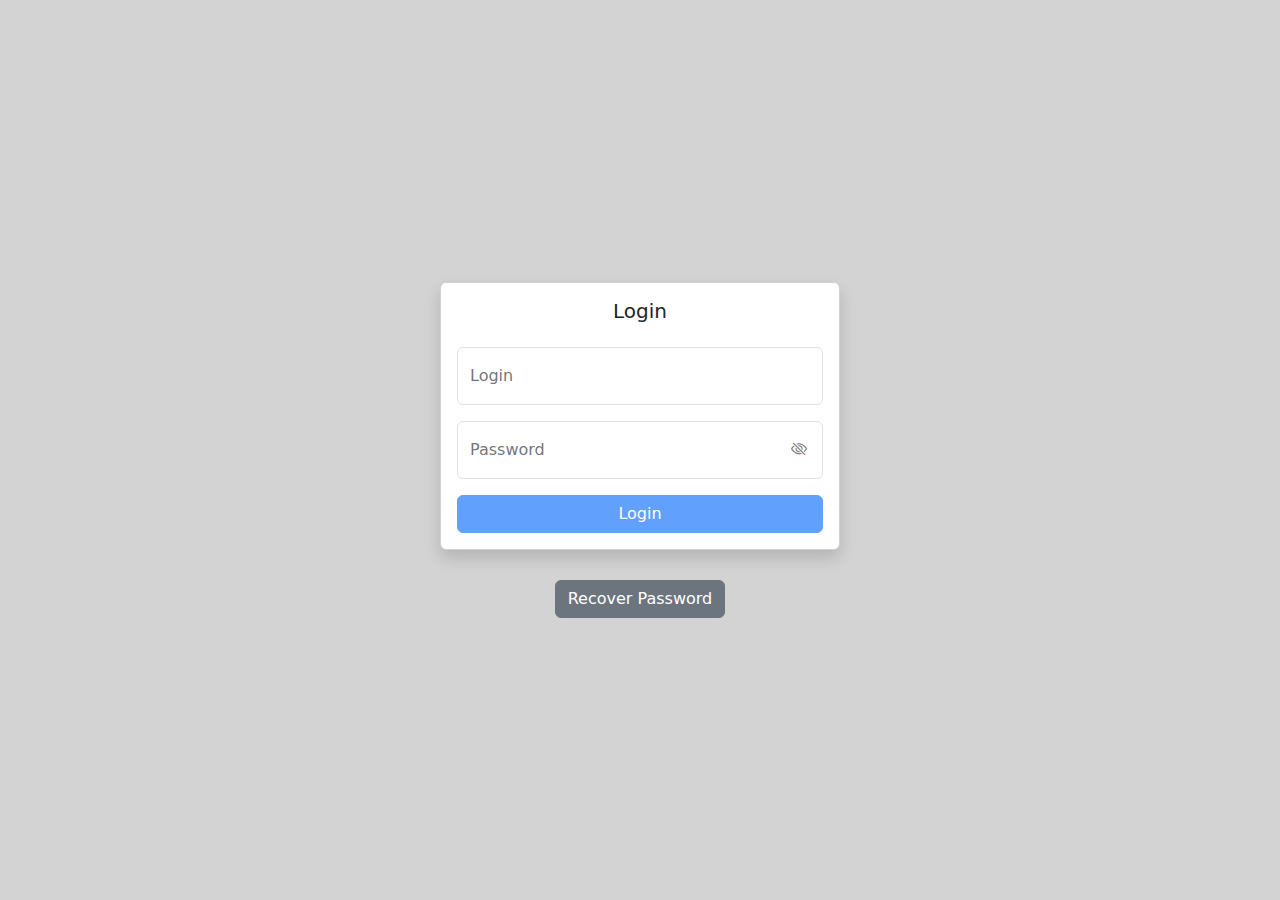
<file: index.html>
<!DOCTYPE html>
<html lang="en">
<head>
    <meta charset="UTF-8">
    <meta name="viewport" content="width=device-width, initial-scale=1.0">
    <title>loading...</title>
    <link rel="icon" type="image/x-icon" href="./static/img/logo.ico">
    <script src="./static/lib/jquery-3.7.1.min.js"></script>
</head>
<body>
    <script type="module">
        import { apiReq, getCookie } from "./static/js/api.js";

        //set initial theme
        document.documentElement.setAttribute('data-bs-theme', window.matchMedia('(prefers-color-scheme: dark)').matches ? 'dark' : 'light');

        //checks current user's authentication status and sends to the appropriate page 
        async function checkAuthStatus() {
            try{
                const user = getCookie("user");
                const token = getCookie("token");

                if (!user || !token) throw new Error("Missing user or token cookie");

                const response = await apiReq({'q':'user','c':'get','user':user,'token':token});
                //console.log(response);

                if(response.root){
                    window.location.replace("./admin.html");
                }else{
                    window.location.replace("./user.html");
                }
            }catch(error){
                window.location.replace("./login.html");
            }
        }

        document.addEventListener("DOMContentLoaded", async() =>{
            await checkAuthStatus();
        });
    </script>
</body>
</html>
</file>
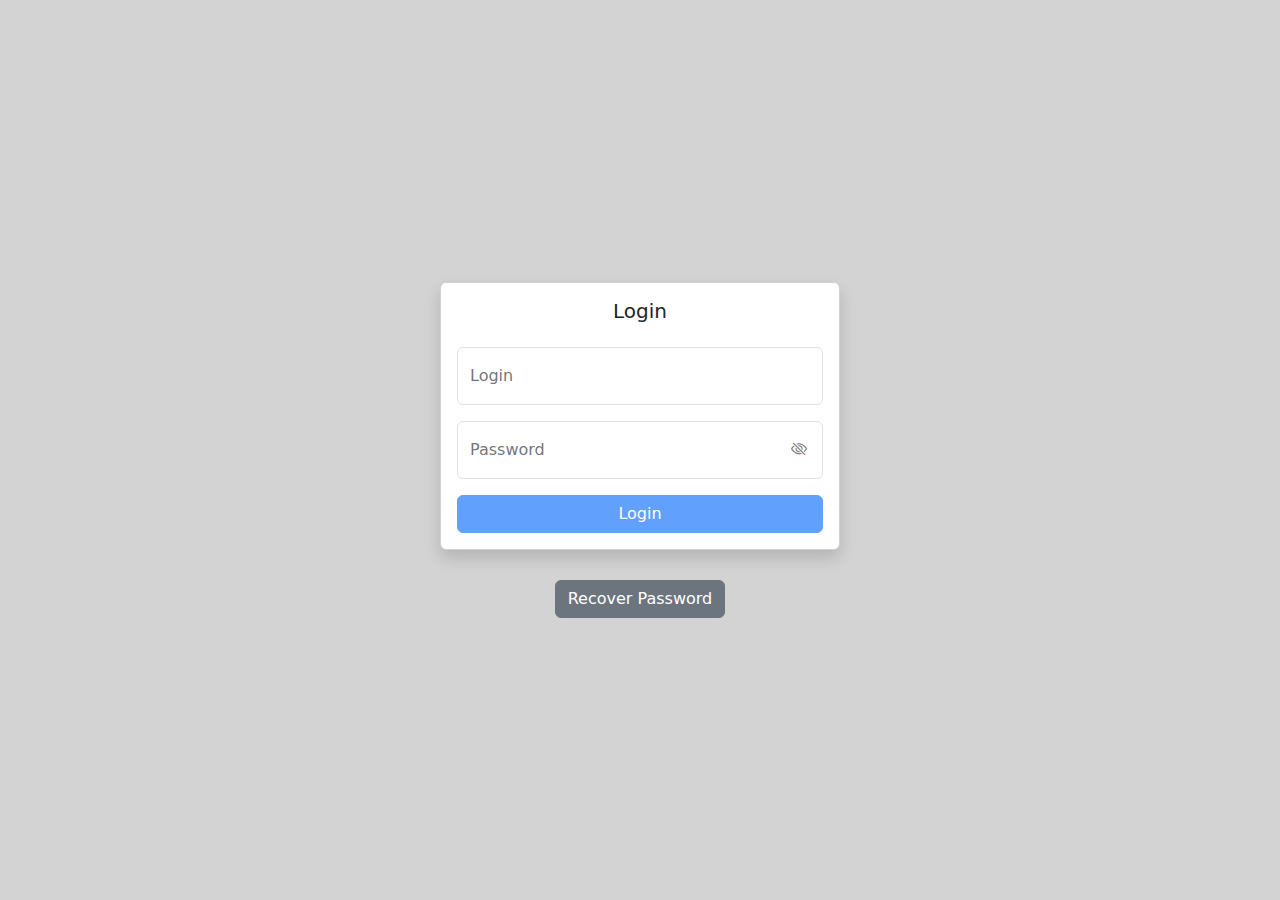
<file: admin.html>
<!DOCTYPE html>
<html lang="en">
<head>
    <meta charset="UTF-8">
    <meta name="viewport" content="width=device-width, initial-scale=1.0">
    <title>Admin View</title>
    <link rel="icon" type="image/x-icon" href="./static/img/logo.ico">

    <link href="./static/lib/bootstrap.min.css" rel="stylesheet">
    <link href="./static/lib/bootstrap-icons.min.css" rel="stylesheet">
    <link href="./static/lib/datatables.min.css" rel="stylesheet">

    <script src="./static/lib/bootstrap.bundle.min.js"></script>
    <script src="./static/lib/jquery-3.7.1.min.js"></script>
    <script src="./static/lib/datatables.min.js"></script>

    <script type="module" src="./static/js/admin.js?ts=1756729503"></script>

    <link rel="stylesheet" href="./static/css/style.css">
</head>
<body>
    <nav class="sticky-top">
        <ul class="nav nav-tabs align-items-center">
            <li class="nav-item">
                <span class="nav-link disabled">
                    <img src="./static/img/logo.ico" alt="Logo" height="19">
                </span>
            </li>

            <li class="nav-item">
                <a href="#" class="nav-link active" id="mainViewLink">User Info</a>
            </li>
            <li class="nav-item">
                <a href="#" class="nav-link" id="usersViewLink">Users Management</a>
            </li>
            <li class="nav-item">
                <a href="#" class="nav-link" id="settingsViewLink">Edit User Info</a>
            </li>

            <li class="nav-item ms-auto">
                <button class="btn btn-outline-primary dropdown-toggle" type="button" id="themeDropdown" data-bs-toggle="dropdown" aria-expanded="false">Theme</button>
                <ul class="dropdown-menu" aria-labelledby="themeDropdown">
                    <li><a class="dropdown-item" href="#" data-theme="light">Light</a></li>
                    <li><a class="dropdown-item" href="#" data-theme="dark">Dark</a></li>
                    <li><a class="dropdown-item" href="#" data-theme="auto">Auto</a></li>
                </ul>
                <button class="btn btn-outline-secondary" style="margin-right: 1rem;">Help</button>
                <button class="btn btn-outline-danger" style="margin-right: 1rem;" id="btnLogout">Logout</button>
            </li>
        </ul>
    </nav>
    <div>
        <div class="active show" id="mainViewPage">

            <div id="infoLoader" class="loader2" style="display: none;"></div>
            <div class="d-flex justify-content-center align-items-center mt-5" style="height: 30rem;">
                <div class="card" style="width: 24rem; transform: scale(1.2); transform-origin: top center">
                    <div class="card-body text-center">
                        <h5 class="card-title">Account Information</h5>
                        <p class="card-text">Here are the details of your account.</p>
                    </div>
                    <ul class="list-group list-group-flush">
                        <li class="list-group-item">
                            <strong>Login:</strong> <span id="currentUserLogin"></span>
                        </li>
                        <li class="list-group-item">
                            <strong>Email:</strong> <span id="currentUserEmail"></span>
                        </li>
                        <li class="list-group-item">
                            <strong>Role:</strong> <span id="currentUserRole"></span>
                        </li>
                        <li class="list-group-item">
                            <strong>Authority:</strong> <span style="color: red;">root</span>
                        </li>
                    </ul>
                </div>
            </div>

        </div>

        <div class="d-none" id="usersViewPage" style="padding: 0.5%">
            <div class="d-flex justify-content-left mb-4 gap-4">
                <button class="btn btn-outline-primary" style="width: 200px;" id="addNewUserLink">Add User</button>
                <button class="btn btn-outline-secondary" style="width: 200px;" id="reloadUserList">Reload List</button>
            </div>
            <table id="userTable" class="table table-hover display compact">
                <thead>
                <tr>
                    <th>login</th>
                    <th>email</th>
                    <th>user role</th>
                    <th>root status</th>
                    <th>comment</th>
                    <th>Actions</th>
                </tr>
                </thead>
            </table>
        </div>

        <div class="d-none d-flex justify-content-center align-items-start gap-4 mt-5" id="settingsViewPage">

            <div class="d-flex justify-content-center align-items-center mt-5">
                <div class="card" style="width: 24rem;">
                    <div class="card-body">
                        <h5 class="card-title text-center">Update Email</h5>

                        <div class="form-floating mb-3">
                            <input id="inputEmailEmail" type="email" class="form-control" placeholder="new@example.com">
                            <label for="inputEmailEmail">New Email</label>
                        </div>
                        <p class="text-danger small mt-1 d-none userNotif" id="errorEmailEmail"></p>
                        <p class="text-success small mt-1 d-none userNotif" id="successEmailMessage"></p>

                        <div class="d-grid">
                            <button id="btnChangeEmail" class="btn btn-primary disabled" type="submit">Update Email</button>
                        </div>
                    </div>
                </div>
            </div>

            <hr>

            <div class="d-flex justify-content-center align-items-center mt-5">
                <div class="card" style="width: 24rem;">
                    <div class="card-body">
                        <h5 class="card-title text-center">Update Password</h5>

                        <div class="form-floating mb-3 position-relative">
                            <input id="inputCurrentPassword" type="password" class="form-control toggle-password-input pe-5" placeholder="Old Password" autocomplete="new-password">
                            <label>Old Password</label>
                            <button type="button" class="btn btn-outline-secondary position-absolute top-50 end-0 translate-middle-y me-2 py-1 px-2 border-0 toggle-password-btn" tabindex="-1">
                                <i class="bi bi-eye-slash"></i>
                            </button>
                        </div>
                        <p class="text-danger small mt-1 d-none userNotif" id="errorCurrentPassword"></p>

                        <div class="form-floating mb-3 position-relative">
                            <input id="inputNewPassword" type="password" class="form-control toggle-password-input pe-5" placeholder="New Password" autocomplete="new-password">
                            <label>New Password</label>
                            <button type="button" class="btn btn-outline-secondary position-absolute top-50 end-0 translate-middle-y me-2 py-1 px-2 border-0 toggle-password-btn" tabindex="-1">
                                <i class="bi bi-eye-slash"></i>
                            </button>
                        </div>
                        <p class="text-danger small mt-1 d-none userNotif" id="errorNewPassword"></p>

                        <div class="form-floating mb-3 position-relative">
                            <input id="inputNewPasswordRepeat" type="password" class="form-control toggle-password-input pe-5" placeholder="Repeat New Password" autocomplete="new-password">
                            <label>Repeat New Password</label>
                            <button type="button" class="btn btn-outline-secondary position-absolute top-50 end-0 translate-middle-y me-2 py-1 px-2 border-0 toggle-password-btn" tabindex="-1">
                                <i class="bi bi-eye-slash"></i>
                            </button>
                        </div>
                        <p class="text-danger small mt-1 d-none userNotif" id="errorRepeatPassword"></p>
                        <p class="text-success small mt-1 d-none userNotif" id="successPassMessage"></p>


                        <div class="d-grid">
                            <button id="btnChangePassword" class="btn btn-primary disabled" type="submit">Update Password</button>
                        </div>
                    </div>
                </div>
            </div>
        </div>
    </div>

    <div class="modal fade" id="modalAddNewUser" tabindex="-1" data-bs-backdrop="static">
        <div class="modal-dialog modal-dialog-centered">
            <div class="modal-content">
                <div class="modal-header">
                    <h5 class="modal-title" id="modalAddNewUserLabel">Add New User</h5>
                    <button type="button" class="btn-close" data-bs-dismiss="modal"></button>
                </div>
                <div class="modal-body">

                    <div class="form-floating mb-3">
                        <input id="inputLoginNewUser" type="text" class="form-control" placeholder="Login">
                        <label for="inputLoginNewUser">Login</label>
                    </div>
                    <p class="text-danger small mt-1 d-none userNotif" id="errorLoginNewUser"></p>

                    <div class="form-floating mb-3">
                        <input id="inputEmailNewUser" type="email" class="form-control" placeholder="Email">
                        <label for="inputEmailNewUser">Email</label>
                    </div>
                    <p class="text-danger small mt-1 d-none userNotif" id="errorEmailNewUser"></p>

                    <div class="form-floating mb-3">
                        <select id="selectTypeNewUser" class="form-select">
                            <option value="" selected disabled>User type</option>
                            <option value="admin">Admin</option>
                            <option value="oper">Oper</option>
                            <option value="user">User</option>
                        </select>
                        <label for="selectTypeNewUser">User Type</label>
                    </div>
                    <p class="text-danger small mt-1 d-none userNotif" id="errorTypeNewUser"></p>

                    <div class="form-floating mb-3 position-relative">
                        <input id="inputPasswordNewUser" type="password" class="form-control toggle-password-input pe-5" placeholder="Password" autocomplete="new-password">
                        <label for="inputPasswordNewUser">Password</label>
                        <button type="button" class="btn btn-outline-secondary position-absolute top-50 end-0 translate-middle-y me-2 py-1 px-2 border-0 toggle-password-btn" tabindex="-1">
                            <i class="bi bi-eye-slash"></i>
                        </button>
                    </div>
                    <p class="text-danger small mt-1 d-none userNotif" id="errorPasswordNewUser"></p>

                    <div class="form-floating mb-3 position-relative">
                        <input id="inputPasswordRepeatNewUser" type="password" class="form-control toggle-password-input pe-5" placeholder="Repeat Password" autocomplete="new-password">
                        <label for="inputPasswordRepeatNewUser">Repeat Password</label>
                        <button type="button" class="btn btn-outline-secondary position-absolute top-50 end-0 translate-middle-y me-2 py-1 px-2 border-0 toggle-password-btn" tabindex="-1">
                            <i class="bi bi-eye-slash"></i>
                        </button>
                    </div>
                    <p class="text-danger small mt-1 d-none userNotif" id="errorPasswordRepeatNewUser"></p>

                    <div class="form-floating mb-3">
                        <textarea id="inputCommentNewUser" style="resize: none; height:5em;" class="form-control" placeholder="Comment" style="height: 80px;"></textarea>
                        <label for="inputCommentNewUser">Comment (Optional)</label>
                    </div>

                    <div class="form-check mb-3">
                        <input class="form-check-input" type="checkbox" value="" id="notifyUserCheckbox">
                        <label class="form-check-label" for="notifyUserCheckbox">
                            Notify User
                        </label>
                    </div>

                    <p class="text-danger small mt-1 d-none userNotif" id="errorFinalNewUser"></p>
                    <p class="text-success small mt-1 d-none userNotif" id="successAddUserMessage"></p>

                </div>
                <div class="modal-footer">
                    <button type="button" class="btn btn-secondary" data-bs-dismiss="modal">Close</button>
                    <button id="btnAddNewUser" class="btn btn-primary disabled" type="submit">Add User</button>
                </div>
            </div>
        </div>
    </div>

    <div class="modal fade" id="sessionExpiredModal" tabindex="-1" aria-hidden="true" data-bs-backdrop="static" data-bs-keyboard="false">
        <div class="modal-dialog modal-dialog-centered">
            <div class="modal-content shadow-lg">
                <div class="modal-header bg-danger text-white">
                    <h5 class="modal-title">Session Expired</h5>
                </div>
                <div class="modal-body">
                    <p>Your session has expired. Please log in again to continue.</p>
                </div>
                <div class="modal-footer">
                    <button id="btnGoLogin" class="btn btn-danger">Go to Login</button>
                </div>
            </div>
        </div>
    </div>
</body>

</html>
</file>
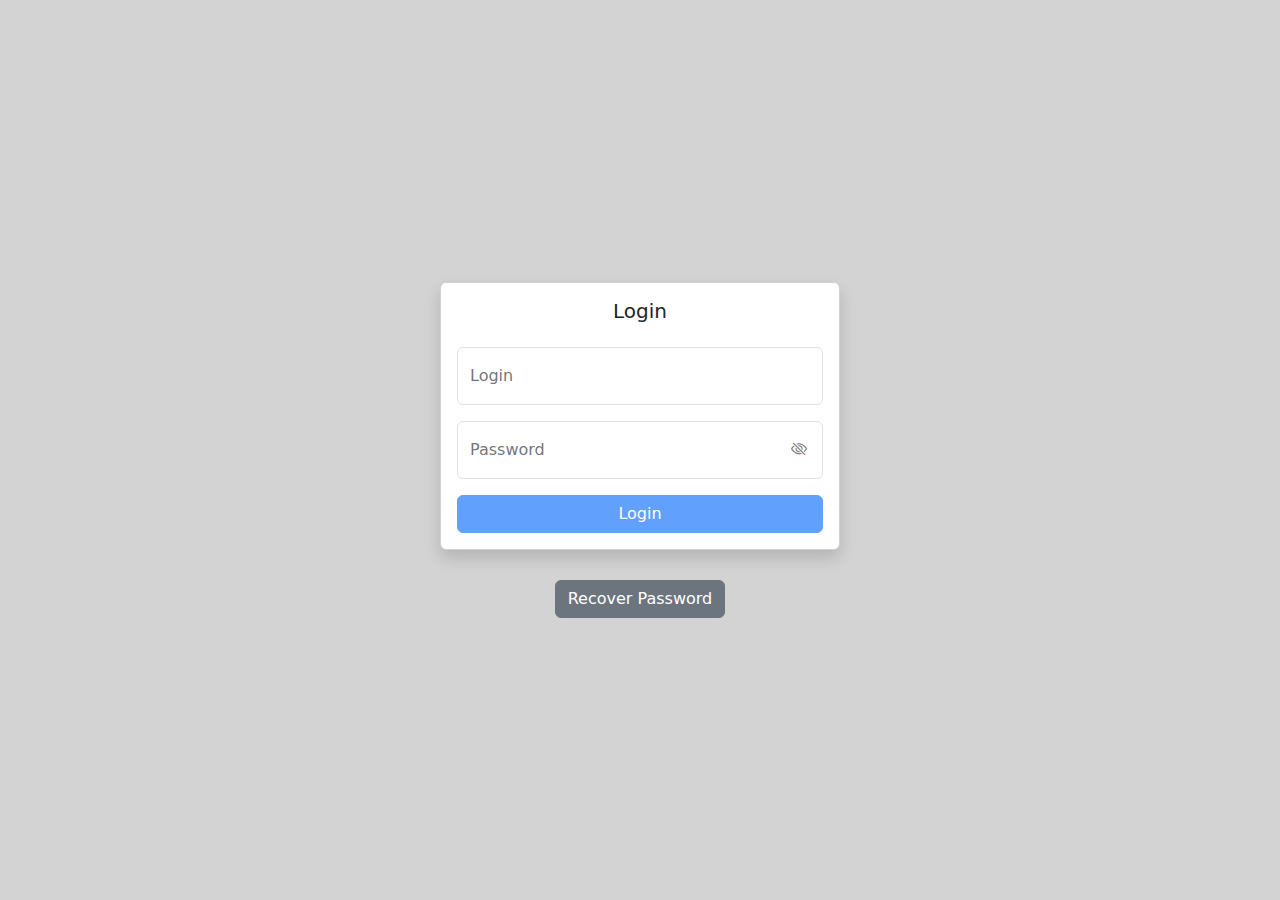
<file: login.html>
<!DOCTYPE html>
<html lang="en">
<head>
    <meta charset="UTF-8"/>
    <meta name="viewport" content="width=device-width, initial-scale=1.0"/>
    <title>Login</title>
    <link rel="icon" type="image/x-icon" href="./static/img/logo.ico">

    <link href="./static/lib/bootstrap.min.css" rel="stylesheet">
    <link href="./static/lib/bootstrap-icons.min.css" rel="stylesheet">

    <script src="./static/lib/bootstrap.bundle.min.js"></script>
    <script src="./static/lib/jquery-3.7.1.min.js"></script>

    <script type="module" src="./static/js/login.js?ts=1756729503"></script>

    <link rel="stylesheet" href="./static/css/style.css">
</head>

<body>
    <div class="d-flex flex-column  justify-content-center align-items-center min-vh-100">
        <div class="card shadow" style="width: 100%; max-width: 400px;">
            <div class="card-body">
                <h5 class="card-title text-center mb-4">Login</h5>
                <div class="form-floating mb-3">
                    <input id="loginName" type="text" class="form-control" placeholder="Login Name">
                    <label for="loginName">Login</label>
                </div>
                <p class="text-danger small mt-1 d-none userNotif" id="errorLoginName"></p>

                <div class="form-floating mb-3 position-relative">
                    <input id="loginPassword" type="password" class="form-control toggle-password-input pe-5" placeholder="Password">
                    <label for="loginPassword">Password</label>
                    <button type="button" class="btn btn-outline-secondary position-absolute top-50 end-0 translate-middle-y me-2 py-1 px-2 border-0" id="btnVisible" tabindex="-1">
                        <i class="bi bi-eye-slash" id="visibilityIcon"></i>
                    </button>
                </div>
                <p class="text-danger small mt-1 d-none userNotif" id="errorLoginPassword"></p>

                <div class="d-grid">
                    <button id="btnLogin" class="btn btn-primary disabled" type="submit">Login</button>
                </div>
                <p class="text-danger small mt-1 d-none userNotif" id="errorLogin"></p>
                <p class="text-success small mt-1 d-none userNotif" id="successRecoveryFinal"></p>
            </div>
        </div>

        <div style="padding-top: 30px;">
            <button id="btnRecover" class="btn btn-secondary" type="submit">Recover Password</button>
        </div>
    </div>

    <div id="passwordRecoveryModal" class="modal fade" tabindex="-1">
        <div class="modal-dialog modal-dialog-centered">
            <div class="modal-content">
                <div class="modal-header">
                    <h5 class="modal-title">Password Recovery</h5>
                    <button type="button" class="btn-close" data-bs-dismiss="modal" aria-label="Close"></button>
                </div>
                <div class="modal-body">
                    <div class="form-floating mb-3 position-relative">
                        <input id="inputPasswordRecovery" type="text" class="form-control pe-5" placeholder="Login">
                        <label for="inputPasswordRecovery">Login or Email for password recovery</label>
                    </div>
                	<p class="text-danger small mt-1 d-none userNotif" id="errorRecovery"></p>
                	<p class="text-success small mt-1 d-none userNotif" id="successRecovery"></p>
                </div>
                <div class="modal-footer">
                    <button type="button" class="btn btn-secondary" data-bs-dismiss="modal">Close</button>
                    <button id="btnPasswordRecoveryEmail" type="button" class="btn btn-primary">Send email</button>
                </div>
            </div>
        </div>
    </div>
</body>
</html>
</file>
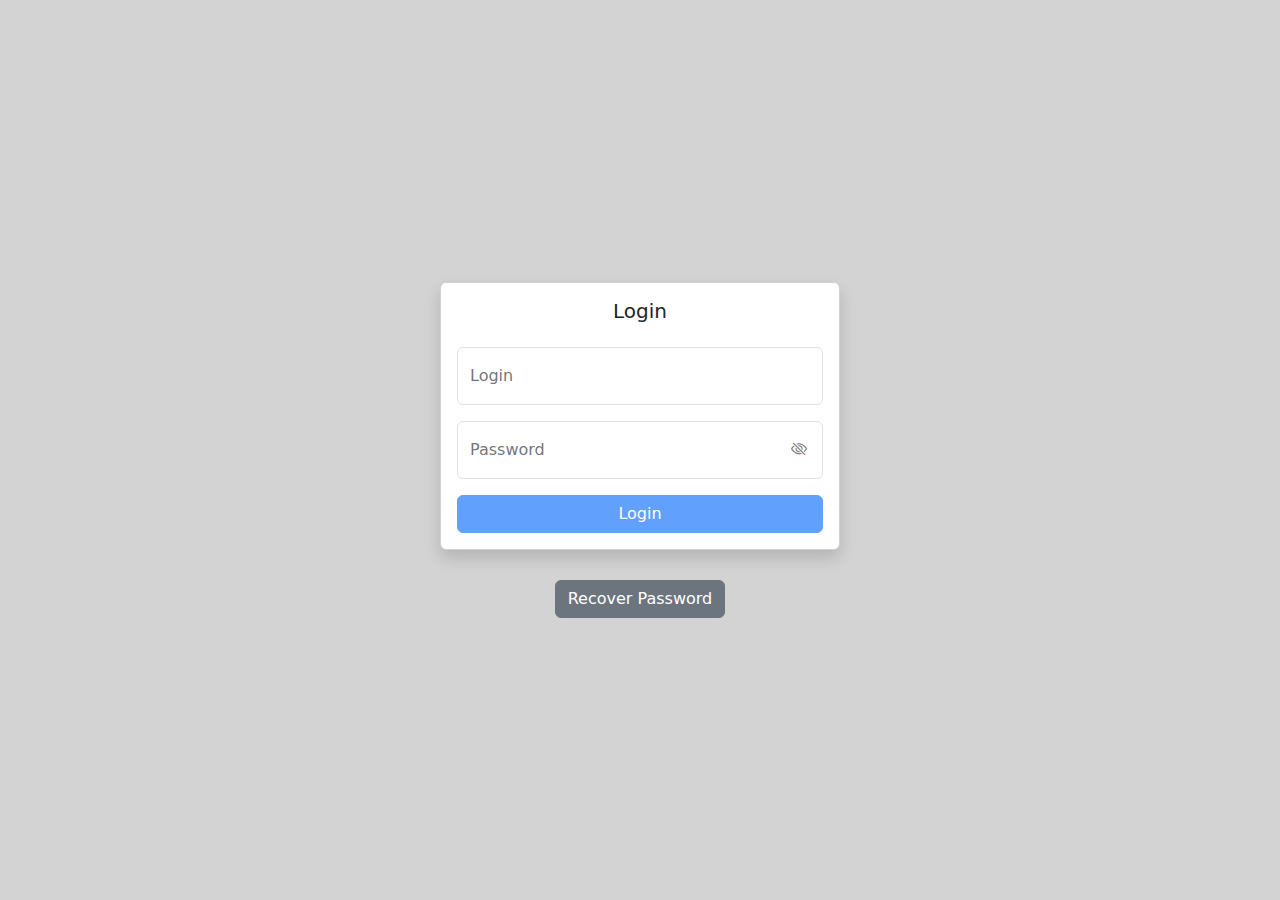
<file: user.html>
<!DOCTYPE html>
<html lang="en">
<head>
    <meta charset="UTF-8">
    <meta name="viewport" content="width=device-width, initial-scale=1.0">
    <title>User View</title>
    <link rel="icon" type="image/x-icon" href="./static/img/logo.ico">

    <link href="./static/lib/bootstrap.min.css" rel="stylesheet">
    <link href="./static/lib/bootstrap-icons.min.css" rel="stylesheet">
    <link href="./static/lib/datatables.min.css" rel="stylesheet">

    <script src="./static/lib/bootstrap.bundle.min.js"></script>
    <script src="./static/lib/jquery-3.7.1.min.js"></script>

    <script type="module" src="./static/js/user.js?ts=1756729503"></script>

    <link rel="stylesheet" href="./static/css/style.css">
</head>
<body>
    <nav class="sticky-top">
        <ul class="nav nav-tabs align-items-center">
            <li class="nav-item">
                <span class="nav-link disabled">
                    <img src="./static/img/logo.ico" alt="Logo" height="19">
                </span>
            </li>

            <li class="nav-item">
                <a href="#" class="nav-link active" id="mainViewLink">User Info</a>
            </li>
            <li class="nav-item">
                <a href="#" class="nav-link" id="settingsViewLink">Edit User Info</a>
            </li>

            <li class="nav-item ms-auto">
                <button class="btn btn-outline-primary dropdown-toggle" type="button" id="themeDropdown" data-bs-toggle="dropdown" aria-expanded="false">Theme</button>
                <ul class="dropdown-menu" aria-labelledby="themeDropdown">
                    <li><a class="dropdown-item" href="#" data-theme="light">Light</a></li>
                    <li><a class="dropdown-item" href="#" data-theme="dark">Dark</a></li>
                    <li><a class="dropdown-item" href="#" data-theme="auto">Auto</a></li>
                </ul>
                <button class="btn btn-outline-secondary" style="margin-right: 1rem;">Help</button>
                <button class="btn btn-outline-danger" style="margin-right: 1rem;" id="btnLogout">Logout</button>
            </li>
        </ul>
    </nav>
    <div>
        <div class="active show" id="mainViewPage">

            <div id="infoLoader" class="loader2" style="display: none;"></div>
            <div class="d-flex justify-content-center align-items-center mt-5" style="height: 30rem;">
                <div class="card" style="width: 24rem; transform: scale(1.2); transform-origin: top center">

                    <div class="card-body text-center">
                        <h5 class="card-title">Account Information</h5>
                        <p class="card-text">Here are the details of your account.</p>
                    </div>

                    <ul class="list-group list-group-flush">
                        <li class="list-group-item">
                            <strong>Login:</strong> <span id="currentUserLogin"></span>
                        </li>
                        <li class="list-group-item">
                            <strong>Email:</strong> <span id="currentUserEmail"></span>
                        </li>
                        <li class="list-group-item">
                            <strong>Role:</strong> <span id="currentUserRole"></span>
                        </li>
                        <li class="list-group-item">
                            <strong>Authority:</strong> <span id="currentUserRole">user</span>
                        </li>
                    </ul>
                </div>
            </div>
        </div>

        <div class="d-none d-flex justify-content-center align-items-start gap-4 mt-5" id="settingsViewPage">
            
            <div class="d-flex justify-content-center align-items-center mt-5">
                <div class="card" style="width: 24rem;">
                    <div class="card-body">
                        <h5 class="card-title text-center">Update Email</h5>
                        <div class="form-floating mb-3">
                            <input id="inputEmailEmail" type="email" class="form-control" placeholder="new@example.com">
                            <label for="inputEmailEmail">New Email</label>
                        </div>
                        <p class="text-danger small mt-1 d-none userNotif" id="errorEmailEmail"></p>
                        <p class="text-success small mt-1 d-none userNotif" id="successEmailMessage"></p>

                        <div class="d-grid">
                            <button id="btnChangeEmail" class="btn btn-primary disabled" type="submit">Update Email</button>
                        </div>
                    </div>
                </div>
            </div>

            <div class="d-flex justify-content-center align-items-center mt-5">
                <div class="card" style="width: 24rem;">
                    <div class="card-body">
                        <h5 class="card-title text-center">Update Password</h5>

                        <div class="form-floating mb-3 position-relative">
                            <input id="inputCurrentPassword" type="password" class="form-control toggle-password-input pe-5" placeholder="Old Password" autocomplete="new-password">
                            <label>Old Password</label>
                            <button type="button" class="btn btn-outline-secondary position-absolute top-50 end-0 translate-middle-y me-2 py-1 px-2 border-0 toggle-password-btn" tabindex="-1">
                                <i class="bi bi-eye-slash"></i>
                            </button>
                        </div>
                        <p class="text-danger small mt-1 d-none userNotif" id="errorCurrentPassword"></p>

                        <div class="form-floating mb-3 position-relative">
                            <input id="inputNewPassword" type="password" class="form-control toggle-password-input pe-5" placeholder="New Password" autocomplete="new-password">
                            <label>New Password</label>
                            <button type="button" class="btn btn-outline-secondary position-absolute top-50 end-0 translate-middle-y me-2 py-1 px-2 border-0 toggle-password-btn" tabindex="-1">
                                <i class="bi bi-eye-slash"></i>
                            </button>
                        </div>
                        <p class="text-danger small mt-1 d-none userNotif" id="errorNewPassword"></p>

                        <div class="form-floating mb-3 position-relative">
                            <input id="inputNewPasswordRepeat" type="password" class="form-control toggle-password-input pe-5" placeholder="Repeat New Password" autocomplete="new-password">
                            <label>Repeat New Password</label>
                            <button type="button" class="btn btn-outline-secondary position-absolute top-50 end-0 translate-middle-y me-2 py-1 px-2 border-0 toggle-password-btn" tabindex="-1">
                                <i class="bi bi-eye-slash"></i>
                            </button>
                        </div>
                        <p class="text-danger small mt-1 d-none userNotif" id="errorRepeatPassword"></p>
                        <p class="text-success small mt-1 d-none userNotif" id="successPassMessage"></p>

                        <div class="d-grid">
                            <button id="btnChangePassword" class="btn btn-primary disabled" type="submit">Update Password</button>
                        </div>
                    </div>
                </div>
            </div>
        </div>
    </div>

    <div class="modal fade" id="sessionExpiredModal" tabindex="-1" aria-hidden="true" data-bs-backdrop="static" data-bs-keyboard="false">
        <div class="modal-dialog modal-dialog-centered">
            <div class="modal-content shadow-lg">
                <div class="modal-header bg-danger text-white">
                    <h5 class="modal-title">Session Expired</h5>
                </div>
                <div class="modal-body">
                    <p>Your session has expired. Please log in again to continue.</p>
                </div>
                <div class="modal-footer">
                    <button id="btnGoLogin" class="btn btn-danger">Go to Login</button>
                </div>
            </div>
        </div>
    </div>
</body>

</html>
</file>
<file: static/css/style.css>
tr{height: 1em;}
#userTable thead th {user-select: none;-webkit-user-select: none;-moz-user-select: none;-ms-user-select: none;}
.loader {border: 3px solid transparent; border-top: 3px solid gray; border-radius: 50%; width: 16px; height: 16px; display: inline-block; vertical-align: middle; margin-left: 8px; animation: spin 0.5s linear infinite;}
@keyframes spin {0% {transform: rotate(0deg);} 100% {transform: rotate(360deg); }}
.loader2 { width: 100%; height: 4.8px; position: absolute; top: 0; left: 0; overflow: hidden; border-radius: 2px; opacity: 1; transition: opacity 0.5s ease; }
.loader2::after { content: ''; width: 96px; height: 100%; background: #F00; position: absolute; top: 0; left: 0; animation: hitZak 0.5s linear infinite alternate; } 
@keyframes hitZak { 0% { left: 0; transform: translateX(-1%); } 100% { left: 100%; transform: translateX(-99%); } }
:root[data-bs-theme="light"] body { background-color: lightgray; }
</file>
